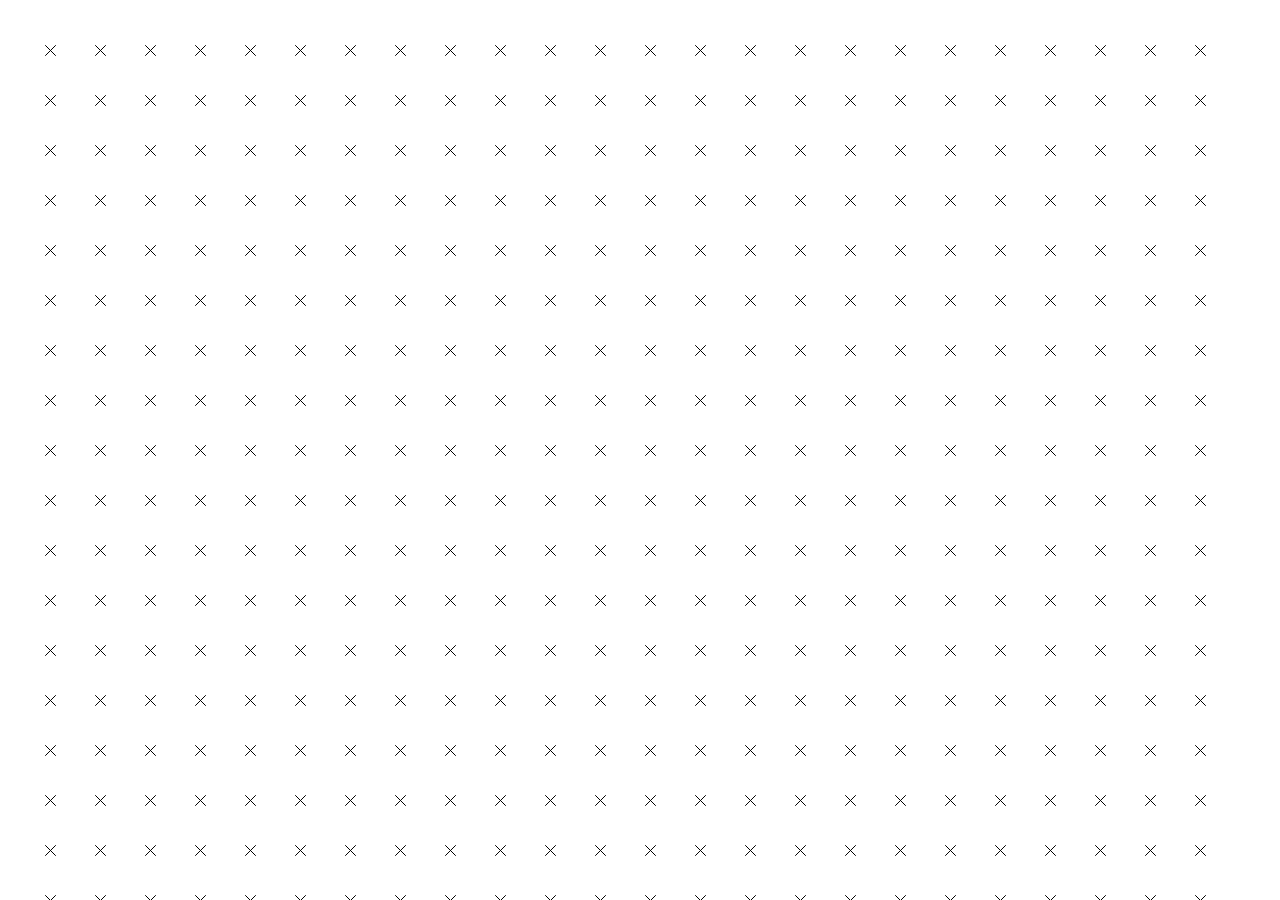
<file: Session 2/X grid example/index.html>
<!DOCTYPE html>
<html>
  <head>
    <meta charset="UTF-8">
    <title>X grid example</title>
    <script src="libraries/p5.js" type="text/javascript"></script>

    <script src="libraries/p5.dom.js" type="text/javascript"></script>
    <script src="libraries/p5.sound.js" type="text/javascript"></script>

    <script src="sketch.js" type="text/javascript"></script>

    <style> body {padding: 0; margin: 0;} canvas {vertical-align: top;} </style>
  </head>
  <body>
  </body>
</html>
</file>
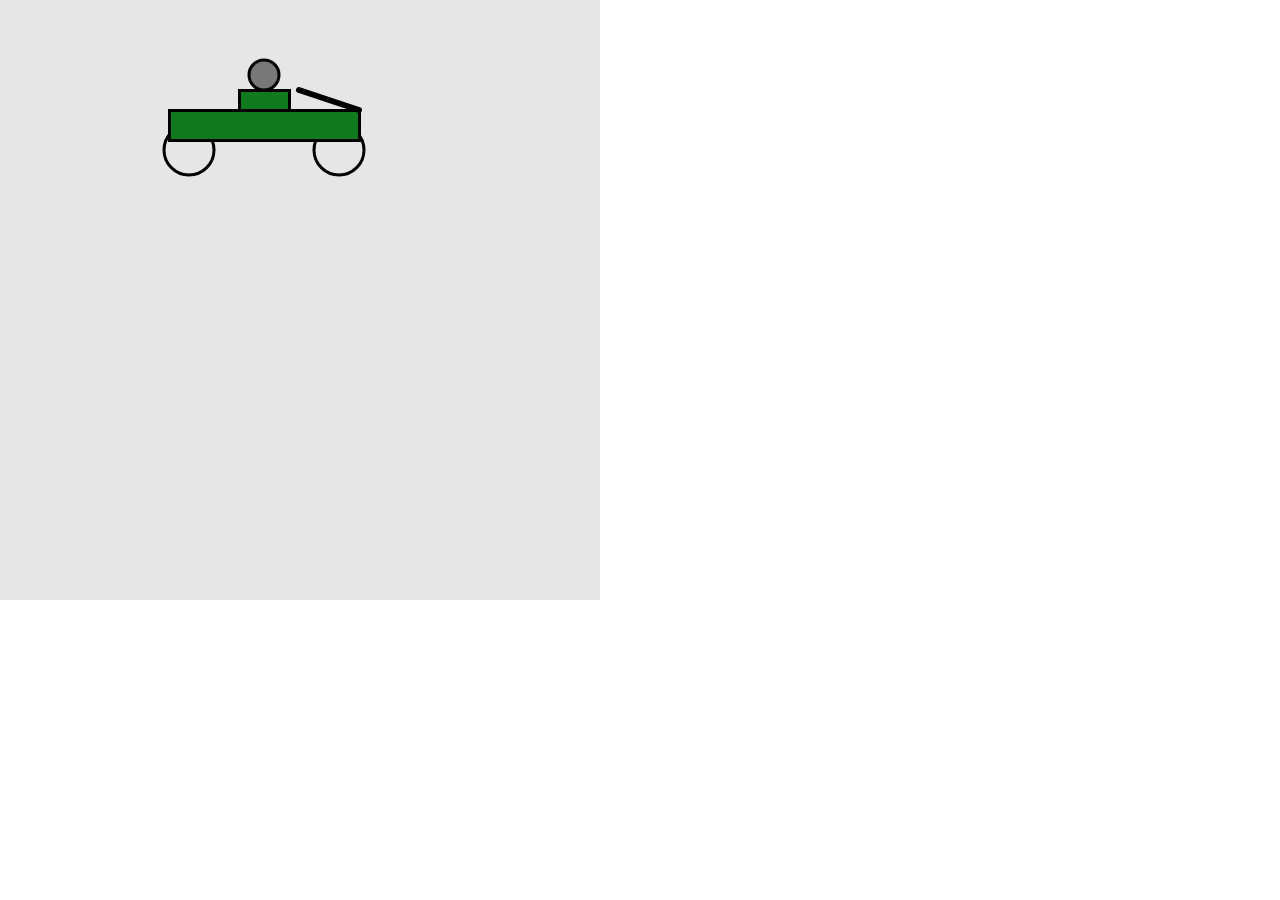
<file: Session 2/Exercise 2 - Car/car/index.html>
<!DOCTYPE html>
<html>
  <head>
    <meta charset="UTF-8">
    <title>car</title>
    <script src="libraries/p5.js" type="text/javascript"></script>

    <script src="libraries/p5.dom.js" type="text/javascript"></script>
    <script src="libraries/p5.sound.js" type="text/javascript"></script>

    <script src="sketch.js" type="text/javascript"></script>

    <style> body {padding: 0; margin: 0;} canvas {vertical-align: top;} </style>
  </head>
  <body>
  </body>
</html>
</file>
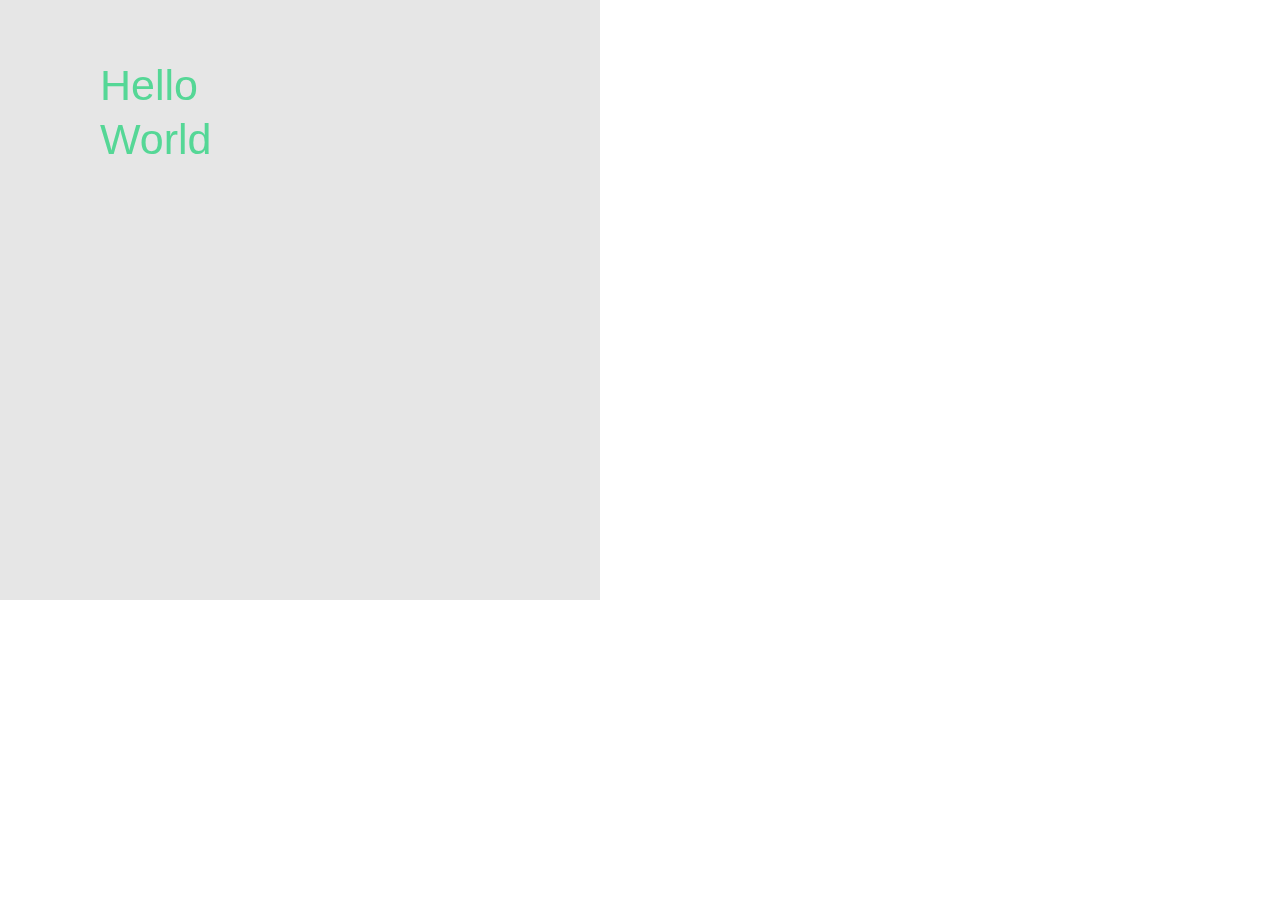
<file: Session 2/Exercise 1 - Hello World/final/p5/index.html>
<!DOCTYPE html>
<html>
  <head>
    <meta charset="utf-8">
    <meta name="viewport" width=device-width, initial-scale=1.0, maximum-scale=1.0, user-scalable=0>
    <style>
    body,
    html {
      padding: 0;
      margin: 0;
    }
    canvas{
      display: block;
    }
   </style>
    <script src="p5.min.js"></script>
    <script src="addons/p5.dom.min.js"></script>
    <script src="addons/p5.sound.min.js"></script>
    <script src="sketch.js"></script>
  </head>
  <body>
  </body>
</html>
</file>
